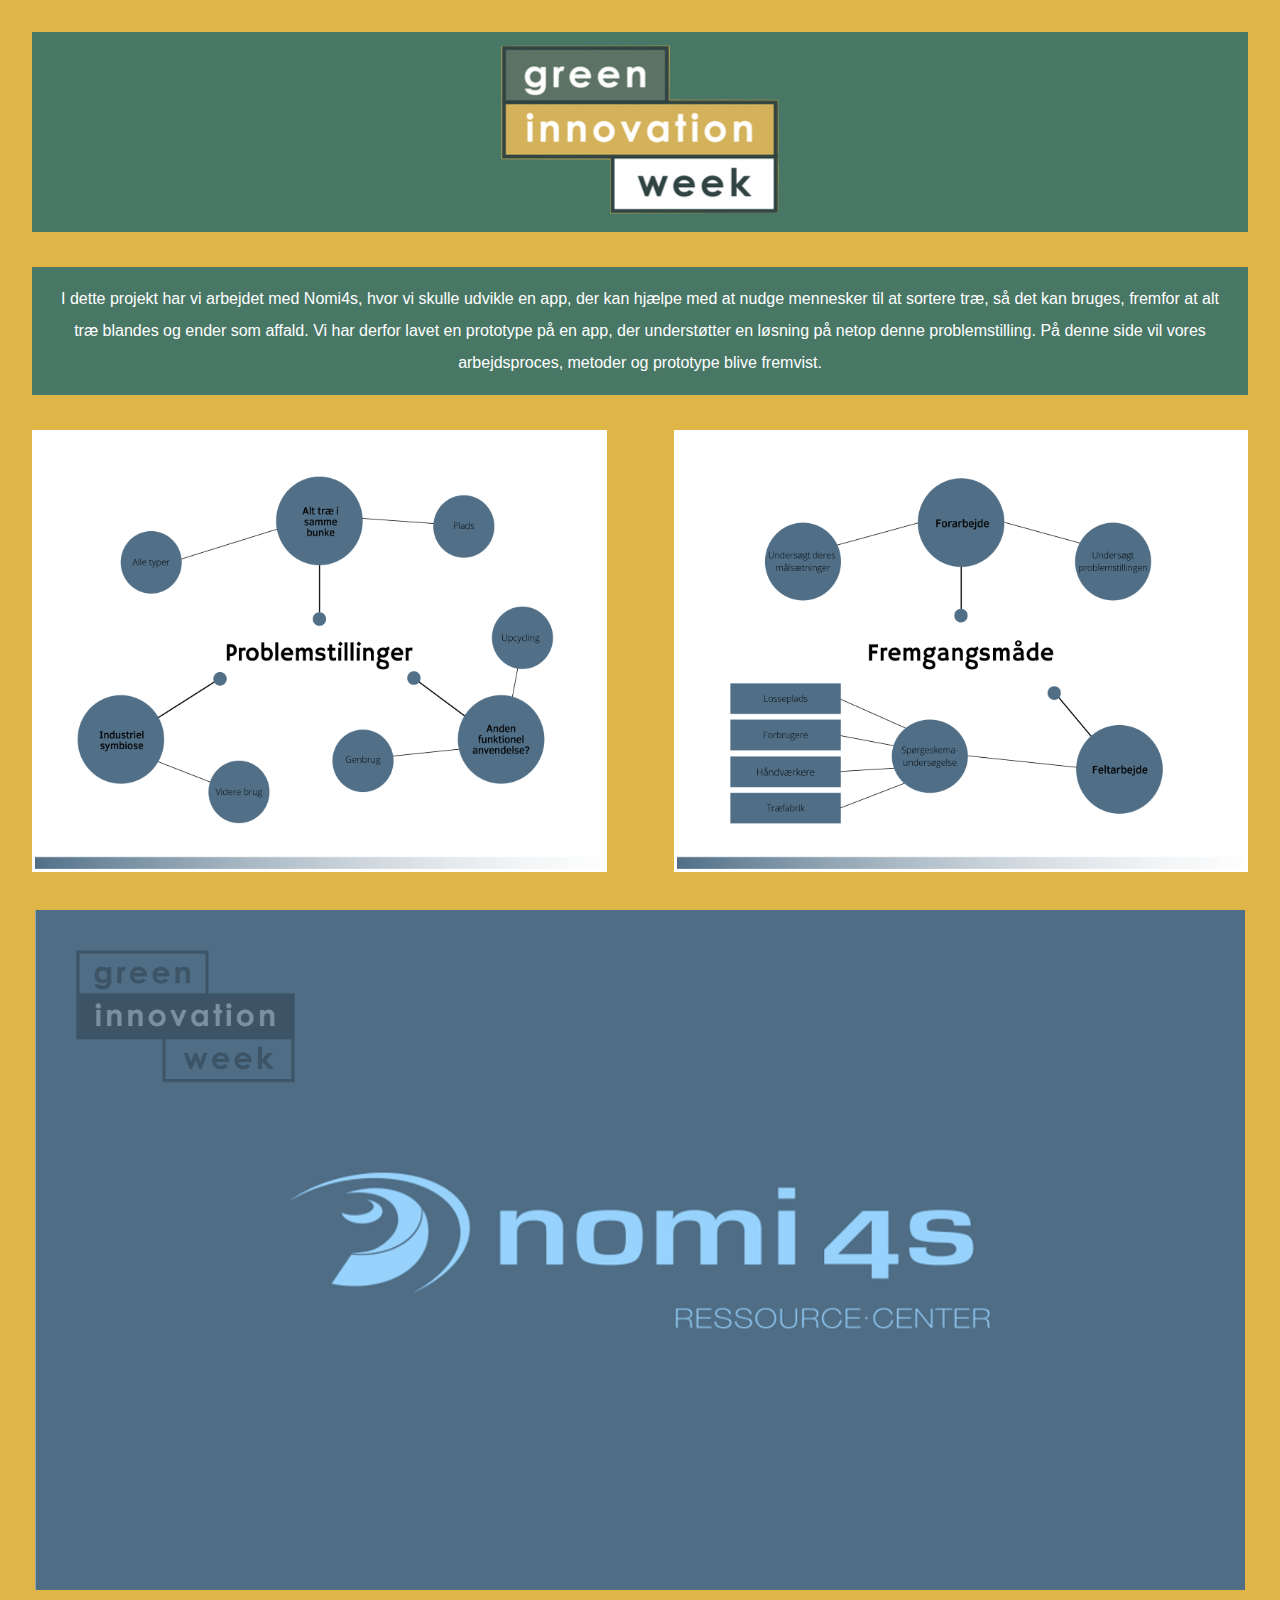
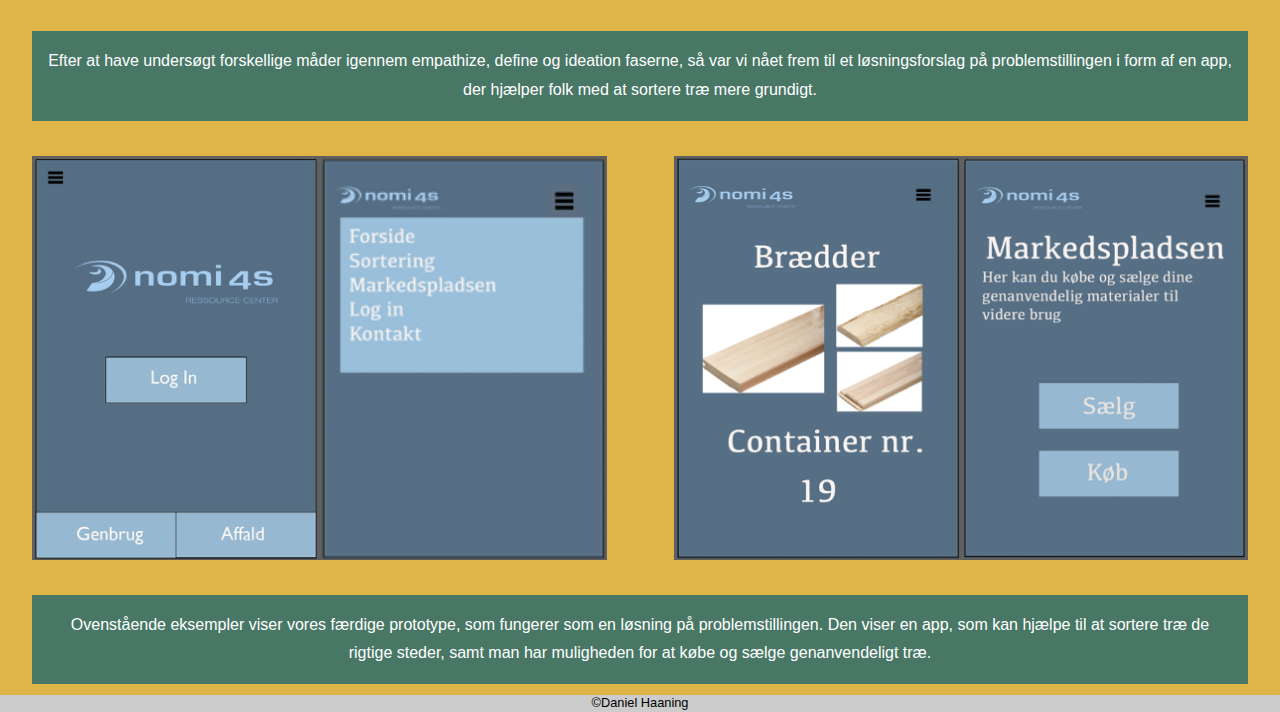
<file: index.html>
<!DOCTYPE html>

<html lang="da" dir="ltr"> 

    <head> 
        <meta charset="utf-8"> <!--Det danske alfabet-->
        <meta name="viewport" content="width=device-width, initial-scale=1"/> <!--For at sikre mobile view-->
        <meta name= "description" content="?"> <!--En beskrivelse af hjemmesiden-->
        
        <title>Green Innovation Week</title> <!--Navngivelse af fanen i browseren-->
        
        
        <link rel="stylesheet" href="giwstyle.css"> <!--Indsæt CSS stylesheet efter href="-->
       
         
    </head>
    
    <body>
        <div id="pagewrap">
            <header>
                <img id="logo" src="billeder/giwlogo.png" alt="">
            </header>

            <section id="intro">
                <p>I dette projekt har vi arbejdet med Nomi4s, hvor vi skulle udvikle en app, 
                    der kan hjælpe med at nudge mennesker til at sortere træ, så det kan bruges, 
                    fremfor at alt træ blandes og ender som affald. 
                    Vi har derfor lavet en prototype på en app, der understøtter en løsning på netop denne problemstilling. 
                    På denne side vil vores arbejdsproces, metoder og prototype blive fremvist.</p>
            </section>

            <section id="powermobil">
                <img id="fbillede" src="billeder/fbillede.png" alt="forside">
            </section>

            <section id="problem">
                    <img id="problemstillinger" src="billeder/problemstillinger.png" alt="problemer">
            </section>

            <section id="fremgang">
                <img id="fremgangsmetode" src="billeder/fremgangsmetode.png" alt="fremgang">
            </section>

            <section id="afslut">
                <p>Efter at have undersøgt forskellige måder igennem empathize, define og ideation faserne,
                    så var vi nået frem til et løsningsforslag på problemstillingen i form af en app,
                    der hjælper folk med at sortere træ mere grundigt.
                </p>
            </section>

            <section id="app">
                <img id="aforside" src="billeder/aforside.png" alt="forsideapp">
                <img id="amenu" src="billeder/amenu.png" alt="appmenu">
            </section>

            <section id="appigen">
                <img id="apind" src="billeder/apind.png" alt="pind">
                <img id="amarked" src="billeder/amarked.png" alt="marked">
            </section>
            
            <section id="protoslut">
                <p>Ovenstående eksempler viser vores færdige prototype, som fungerer som en løsning på problemstillingen.
                    Den viser en app, som kan hjælpe til at sortere træ de rigtige steder,
                    samt man har muligheden for at købe og sælge genanvendeligt træ.
                </p>
            </section>

            <footer>
                <p>&copy;Daniel Haaning</p>
            </footer>

        </div><!-- pagewrap -->
        
       

    </body>

</html>
</file>
<file: giwstyle.css>
/* RESET */
html, body, div, span, object, iframe, h1, h2, h3, h4, h5, h6, p, blockquote, pre, abbr, address, cite, code, del, dfn, em, img, ins, kbd, q, samp, small, strong, sub, sup, var, b, i, dl, dt, dd, ol, ul, li, fieldset, form, label, legend, table, caption, tbody, tfoot, thead, tr, th, td, article, aside, canvas, details, figcaption, figure, footer, header, hgroup, menu, nav, section, summary, time, mark, audio, video {
    margin: 0;
    padding: 0;
    border: 0;
    outline: 0;
    font-size: 100%;
    vertical-align: baseline;
    background: transparent;
}

body {
    line-height: 1.1;
}

article, aside, details, figcaption, figure, footer, header, hgroup, menu, nav, section {
    display: block;   
}

nav ul {
    list-style: none;
}

blockquote:before, blockquote:after, q:before, q:after {
    content:''; content:none;

}


/*  END RESET */

#pagewrap {
    display: grid;
    grid-gap: 3px;
    grid-template-columns: 1fr 1fr 1fr 1fr;
    grid-template-rows: auto;
    grid-template-areas: 
        "header header header header"
        "intro intro intro intro"
        "power power power power"
        "problem problem problem problem"
        "fremgang fremgang fremgang fremgang"
        "afslut afslut afslut afslut"
        "app app app app"
        "appigen appigen appigen appigen"
        "protoslut protoslut protoslut protoslut"
        "footer footer footer footer";
}

body {
    font-family: Verdana, Geneva, Tahoma, sans-serif;
    background-color: #deb546;
    color: #000;
}

header {
    grid-area: header;
    background-color: #487766;
    text-align: center;
    margin: 2em;
    padding: 0.5em;
}

#intro {
    grid-area: intro;
    background-color: #487766;
    padding: 1em;
    margin-left: 2em; margin-right: 2em; margin-bottom: 2em;
    text-align: center;
    color: white;
    line-height: 200%;
}

#powermobil {
    grid-area: power;
    background-color: #deb546;
    padding: 0.2em;
    margin-left: 2em; margin-right: 2em; margin-bottom: 2em;
}

#fbillede {
    width: 100%;
}

#problem {
    grid-area: problem;
    background-color: white;
    padding: 0.2em;
    margin-left: 2em; margin-right: 2em; margin-bottom: 2em;}

#problemstillinger {
    width: 100%; height: 100%;
}

#fremgang {
    grid-area: fremgang;
    background-color: white;
    padding: 0.2em;
    margin-left: 2em; margin-right: 2em; margin-bottom: 2em;    
    text-align: center;
    line-height: 180%;
}

#fremgangsmetode {
    width: 100%; height: 100%;
}

#afslut {
    grid-area: afslut;
    background-color: #487766;
    padding: 1em;
    text-align: center;
    margin-left: 2em; margin-right: 2em; margin-bottom: 2em;    
    color: white;
    line-height: 180%;
}

#app {
    grid-area: app;
    background-color: white;
    margin-left: 2em; margin-right: 2em; margin-bottom: 2em;
}

#aforside {
    width: 50%; height: 100%;
    float: left;
}

#amenu {
    width: 50%; height: 100%;
    float: right;
}

#appigen {
    grid-area: appigen;
    background-color: white;
    margin-left: 2em; margin-right: 2em; margin-bottom: 2em;
}

#apind {
    width: 50%; height: 100%;
    float: left;
}

#amarked {
    width: 50%; height: 100%;
    float: right;
}

#protoslut {
    grid-area: protoslut;
    background-color: #487766;
    padding: 1em;
    text-align: center;
    margin-left: 2em; margin-right: 2em; margin-bottom: 0.5em;    
    color: white;
    line-height: 180%;
}

footer {
    grid-area: footer;
    font-size: 0.8em;
    background-color: #ccc;
    padding: 0.1em;
    text-align: center;
}

@media screen and (min-width: 700px){
    #pagewrap {
        display: grid;
        grid-gap: 3px;
        grid-template-columns: 1fr 1fr 1fr 1fr;
        grid-template-rows: auto;
        grid-template-areas: 
        "header header header header"
        "intro intro intro intro"
        "power power power power"
        "problem problem fremgang fremgang"
        "afslut afslut afslut afslut"
        "app app appigen appigen"
        "protoslut protoslut protoslut protoslut"
        "footer footer footer footer";
    }

}

@media screen and (min-width: 1200px){
    #pagewrap {
        display: grid;
        grid-gap: 3px;
        grid-template-columns: 1fr 1fr 1fr 1fr;
        grid-template-rows: auto;
        grid-template-areas: 
        "header header header header"
        "intro intro intro intro"
        "problem problem fremgang fremgang"
        "power power power power"
        "afslut afslut afslut afslut"
        "app app appigen appigen"
        "protoslut protoslut protoslut protoslut"
        "footer footer footer footer";
    }

}
</file>
